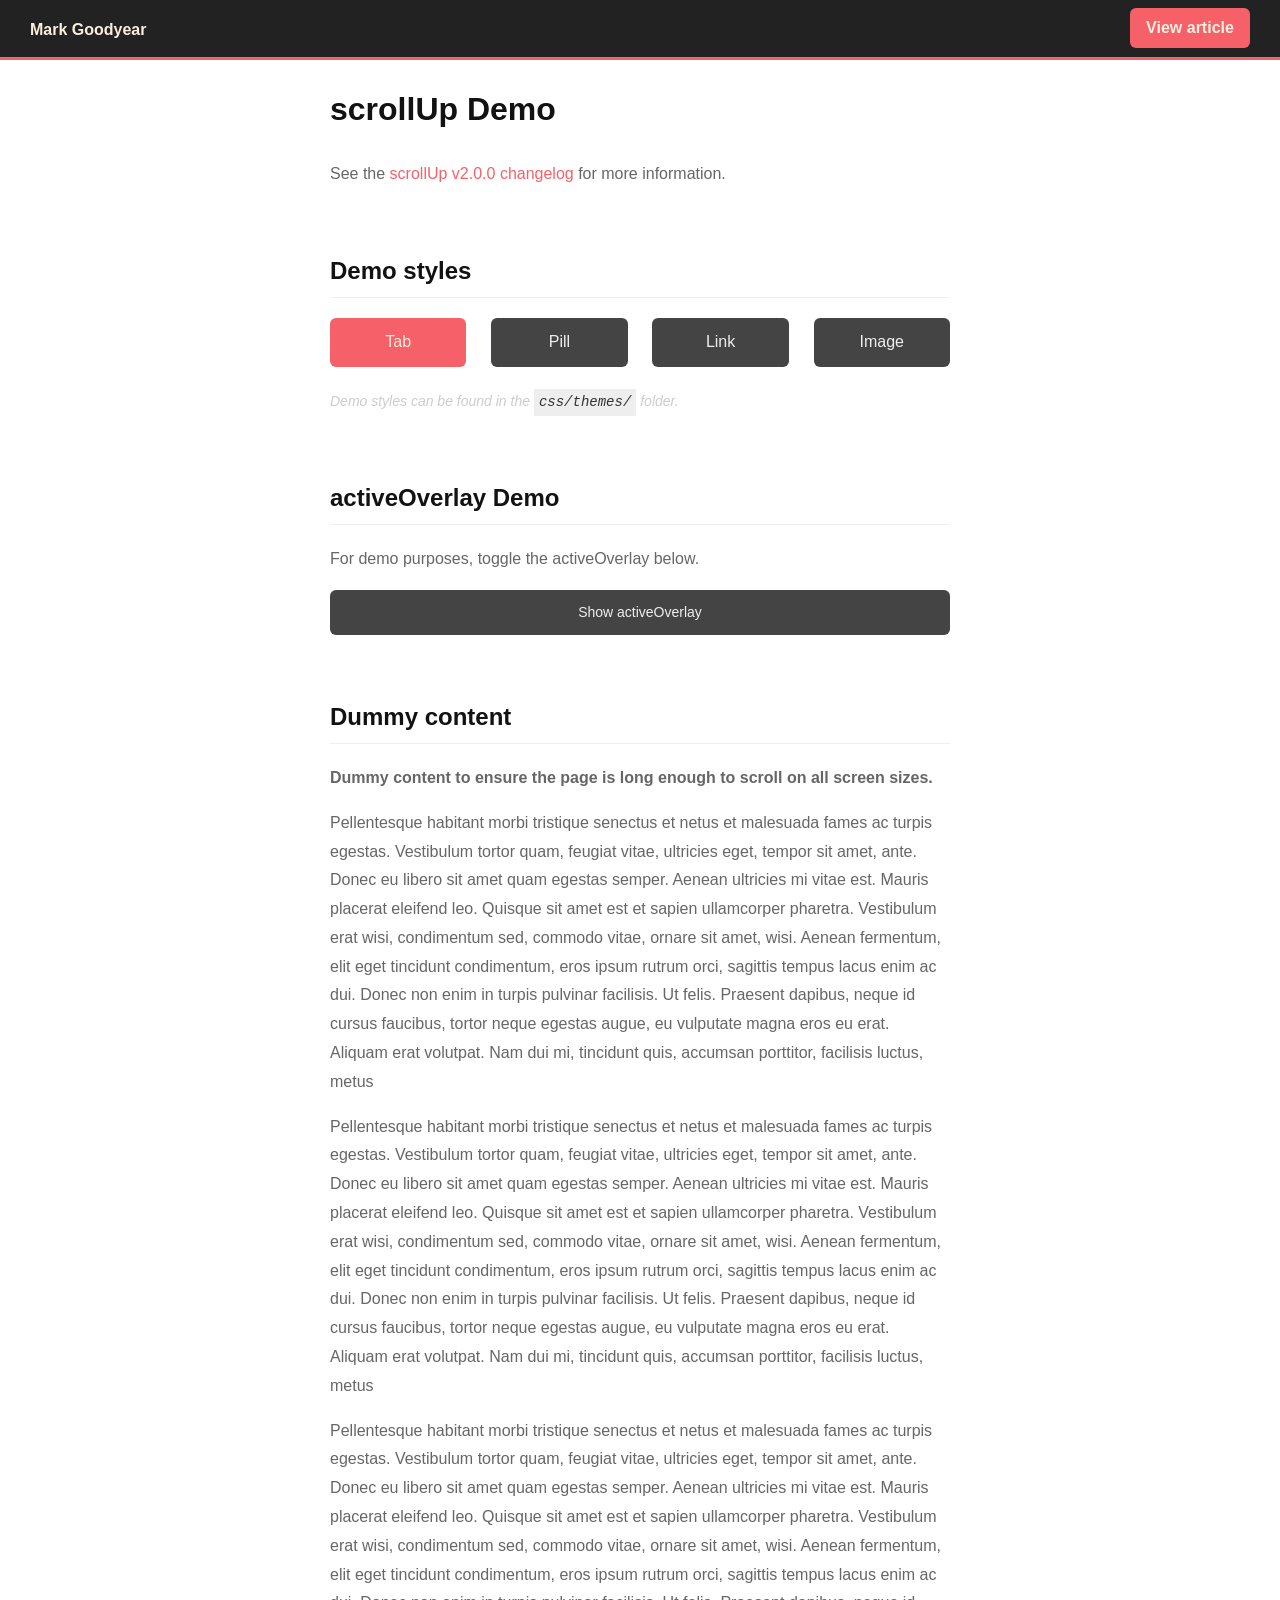
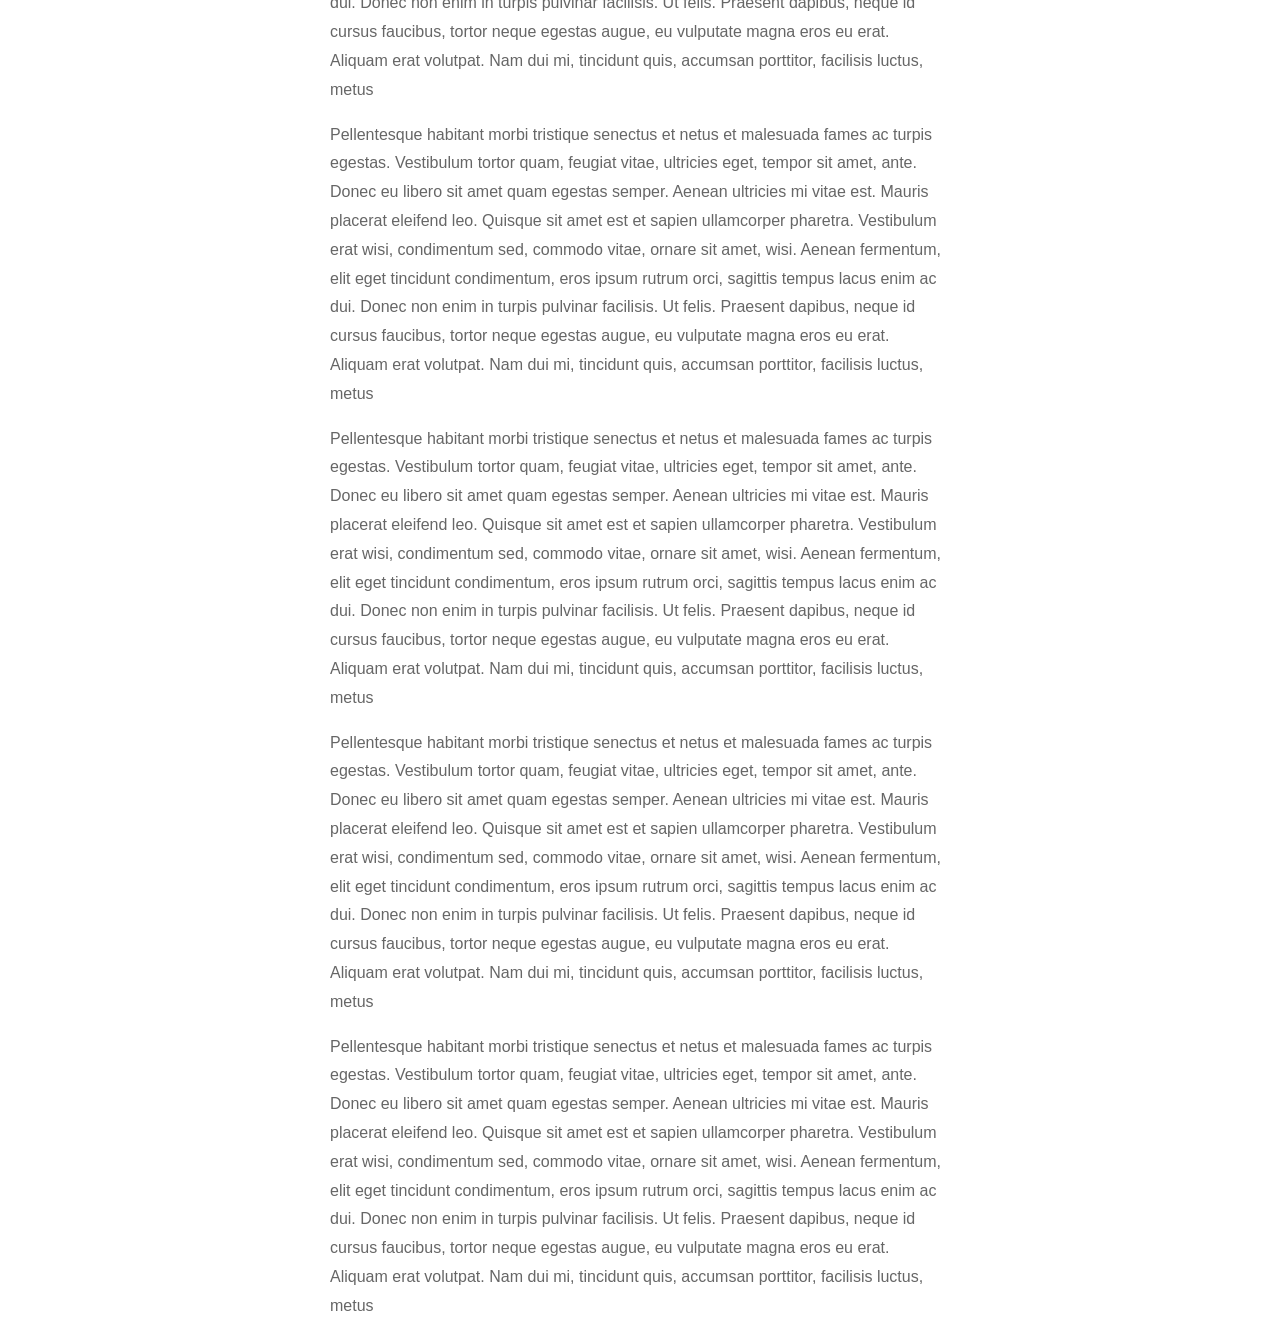
<file: scrollup-master/demo/index.html>
<!doctype html>
<html>
    <head>
        <meta charset="utf-8">
        <title>ScrollUp demo - Mark Goodyear</title>

        <link id="scrollUpTheme" rel="stylesheet" href="css/themes/tab.css">
        <link rel="stylesheet" href="css/labs.css">

        <script src="../dist/lib/jquery-1.11.1.min.js"></script>
        <script src="../dist/jquery.scrollUp.min.js"></script>
        <script>

            // Parse URL Queries Method
            (function ($) {
                $.getQuery = function (query) {
                    query = query.replace(/[\[]/, '\\\[').replace(/[\]]/, '\\\]');
                    var expr = '[\\?&]' + query + '=([^&#]*)';
                    var regex = new RegExp(expr);
                    var results = regex.exec(window.location.href);
                    if (results !== null) {
                        return results[1];
                    } else {
                        return false;
                    }
                };
            })(jQuery);

            $(function () {

                // Change URIs
                $('.pill-switch').click(function () {
                    window.location = '?theme=pill';
                });

                $('.tab-switch').click(function () {
                    window.location = '?theme=tab';
                });

                $('.image-switch').click(function () {
                    window.location = '?theme=image';
                });

                $('.link-switch').click(function () {
                    window.location = '?theme=link';
                });

                // Set theme based on URI
                if ($.getQuery('theme') === 'pill') {
                    $(function () {
                        $.scrollUp({
                            animation: 'fade',
                            activeOverlay: '#00FFFF'
                        });
                    });
                    $('.pill-switch').addClass('active');
                    $('#scrollUpTheme').attr('href', 'css/themes/pill.css?1.1');
                } else if ($.getQuery('theme') === 'link') {
                    $(function () {
                        $.scrollUp({
                            animation: 'fade',
                            activeOverlay: '#00FFFF'
                        });
                    });
                    $('#scrollUpTheme').attr('href', 'css/themes/link.css?1.1');
                    $('.link-switch').addClass('active');
                } else if ($.getQuery('theme') === 'image') {
                    $(function () {
                        $.scrollUp({
                            animation: 'fade',
                            activeOverlay: '#00FFFF',
                            scrollImg: {
                                active: true,
                                type: 'background',
                                src: 'img/top.png'
                            }
                        });
                    });
                    $('#scrollUpTheme').attr('href', 'css/themes/image.css?1.1');
                    $('.image-switch').addClass('active');
                } else {
                    $(function () {
                        $.scrollUp({
                            animation: 'slide',
                            activeOverlay: '#00FFFF'
                        });
                    });
                    $('#scrollUpTheme').attr('href', 'css/themes/tab.css?1.1');
                    $('.tab-switch').addClass('active');
                }

                // Toggle overlay
                $('#toggleActive').click(function () {
                    $('#scrollUp-active').toggle();

                    var text = $(this).text() == 'Hide activeOverlay' ? 'Show activeOverlay' : 'Hide activeOverlay';
                    $(this)
                        .text(text)
                        .toggleClass('active');
                });
            });

        </script>

    </head>
    <body>

        <div class="header">
            <a href="http://markgoodyear.com" class="logo">Mark Goodyear</a>
            <a href="http://markgoodyear.com/2013/01/scrollup-jquery-plugin" class="view-article">View article</a>
        </div>

        <div class="container">
            <h1>
                scrollUp Demo
            </h1>

            <p>See the <a href="https://github.com/markgoodyear/scrollup/blob/master/CHANGELOG.md" target="_blank">scrollUp v2.0.0 changelog</a> for more information.</p>

            <h2>Demo styles</h2>
            <ul class="themes">
                <li class="first"><a href="#" class="tab-switch">Tab</a></li>
                <li><a href="#" class="pill-switch">Pill</a></li>
                <li><a href="#" class="link-switch">Link</a></li>
                <li><a href="#" class="image-switch">Image</a></li>
            </ul>
            <em class="light">Demo styles can be found in the <code>css/themes/</code> folder.</em>

            <h2>activeOverlay Demo</h2>
            <p>For demo purposes, toggle the activeOverlay below.</p>
            <a id="toggleActive">Show activeOverlay</a>

            <div style="clear:both"></div>

            <h2>Dummy content</h2>
            <p><strong>Dummy content to ensure the page is long enough to scroll on all screen sizes.</strong></p>

            <p>Pellentesque habitant morbi tristique senectus et netus et malesuada fames ac turpis egestas. Vestibulum tortor quam, feugiat vitae, ultricies eget, tempor sit amet, ante. Donec eu libero sit amet quam egestas semper. Aenean ultricies mi vitae est. Mauris placerat eleifend leo. Quisque sit amet est et sapien ullamcorper pharetra. Vestibulum erat wisi, condimentum sed, commodo vitae, ornare sit amet, wisi. Aenean fermentum, elit eget tincidunt condimentum, eros ipsum rutrum orci, sagittis tempus lacus enim ac dui. Donec non enim in turpis pulvinar facilisis. Ut felis. Praesent dapibus, neque id cursus faucibus, tortor neque egestas augue, eu vulputate magna eros eu erat. Aliquam erat volutpat. Nam dui mi, tincidunt quis, accumsan porttitor, facilisis luctus, metus</p>
            <p>Pellentesque habitant morbi tristique senectus et netus et malesuada fames ac turpis egestas. Vestibulum tortor quam, feugiat vitae, ultricies eget, tempor sit amet, ante. Donec eu libero sit amet quam egestas semper. Aenean ultricies mi vitae est. Mauris placerat eleifend leo. Quisque sit amet est et sapien ullamcorper pharetra. Vestibulum erat wisi, condimentum sed, commodo vitae, ornare sit amet, wisi. Aenean fermentum, elit eget tincidunt condimentum, eros ipsum rutrum orci, sagittis tempus lacus enim ac dui. Donec non enim in turpis pulvinar facilisis. Ut felis. Praesent dapibus, neque id cursus faucibus, tortor neque egestas augue, eu vulputate magna eros eu erat. Aliquam erat volutpat. Nam dui mi, tincidunt quis, accumsan porttitor, facilisis luctus, metus</p>
            <p>Pellentesque habitant morbi tristique senectus et netus et malesuada fames ac turpis egestas. Vestibulum tortor quam, feugiat vitae, ultricies eget, tempor sit amet, ante. Donec eu libero sit amet quam egestas semper. Aenean ultricies mi vitae est. Mauris placerat eleifend leo. Quisque sit amet est et sapien ullamcorper pharetra. Vestibulum erat wisi, condimentum sed, commodo vitae, ornare sit amet, wisi. Aenean fermentum, elit eget tincidunt condimentum, eros ipsum rutrum orci, sagittis tempus lacus enim ac dui. Donec non enim in turpis pulvinar facilisis. Ut felis. Praesent dapibus, neque id cursus faucibus, tortor neque egestas augue, eu vulputate magna eros eu erat. Aliquam erat volutpat. Nam dui mi, tincidunt quis, accumsan porttitor, facilisis luctus, metus</p>
            <p>Pellentesque habitant morbi tristique senectus et netus et malesuada fames ac turpis egestas. Vestibulum tortor quam, feugiat vitae, ultricies eget, tempor sit amet, ante. Donec eu libero sit amet quam egestas semper. Aenean ultricies mi vitae est. Mauris placerat eleifend leo. Quisque sit amet est et sapien ullamcorper pharetra. Vestibulum erat wisi, condimentum sed, commodo vitae, ornare sit amet, wisi. Aenean fermentum, elit eget tincidunt condimentum, eros ipsum rutrum orci, sagittis tempus lacus enim ac dui. Donec non enim in turpis pulvinar facilisis. Ut felis. Praesent dapibus, neque id cursus faucibus, tortor neque egestas augue, eu vulputate magna eros eu erat. Aliquam erat volutpat. Nam dui mi, tincidunt quis, accumsan porttitor, facilisis luctus, metus</p>
            <p>Pellentesque habitant morbi tristique senectus et netus et malesuada fames ac turpis egestas. Vestibulum tortor quam, feugiat vitae, ultricies eget, tempor sit amet, ante. Donec eu libero sit amet quam egestas semper. Aenean ultricies mi vitae est. Mauris placerat eleifend leo. Quisque sit amet est et sapien ullamcorper pharetra. Vestibulum erat wisi, condimentum sed, commodo vitae, ornare sit amet, wisi. Aenean fermentum, elit eget tincidunt condimentum, eros ipsum rutrum orci, sagittis tempus lacus enim ac dui. Donec non enim in turpis pulvinar facilisis. Ut felis. Praesent dapibus, neque id cursus faucibus, tortor neque egestas augue, eu vulputate magna eros eu erat. Aliquam erat volutpat. Nam dui mi, tincidunt quis, accumsan porttitor, facilisis luctus, metus</p>
            <p>Pellentesque habitant morbi tristique senectus et netus et malesuada fames ac turpis egestas. Vestibulum tortor quam, feugiat vitae, ultricies eget, tempor sit amet, ante. Donec eu libero sit amet quam egestas semper. Aenean ultricies mi vitae est. Mauris placerat eleifend leo. Quisque sit amet est et sapien ullamcorper pharetra. Vestibulum erat wisi, condimentum sed, commodo vitae, ornare sit amet, wisi. Aenean fermentum, elit eget tincidunt condimentum, eros ipsum rutrum orci, sagittis tempus lacus enim ac dui. Donec non enim in turpis pulvinar facilisis. Ut felis. Praesent dapibus, neque id cursus faucibus, tortor neque egestas augue, eu vulputate magna eros eu erat. Aliquam erat volutpat. Nam dui mi, tincidunt quis, accumsan porttitor, facilisis luctus, metus</p>
            <p>Pellentesque habitant morbi tristique senectus et netus et malesuada fames ac turpis egestas. Vestibulum tortor quam, feugiat vitae, ultricies eget, tempor sit amet, ante. Donec eu libero sit amet quam egestas semper. Aenean ultricies mi vitae est. Mauris placerat eleifend leo. Quisque sit amet est et sapien ullamcorper pharetra. Vestibulum erat wisi, condimentum sed, commodo vitae, ornare sit amet, wisi. Aenean fermentum, elit eget tincidunt condimentum, eros ipsum rutrum orci, sagittis tempus lacus enim ac dui. Donec non enim in turpis pulvinar facilisis. Ut felis. Praesent dapibus, neque id cursus faucibus, tortor neque egestas augue, eu vulputate magna eros eu erat. Aliquam erat volutpat. Nam dui mi, tincidunt quis, accumsan porttitor, facilisis luctus, metus</p>
        </div>

    </body>
</html>
</file>
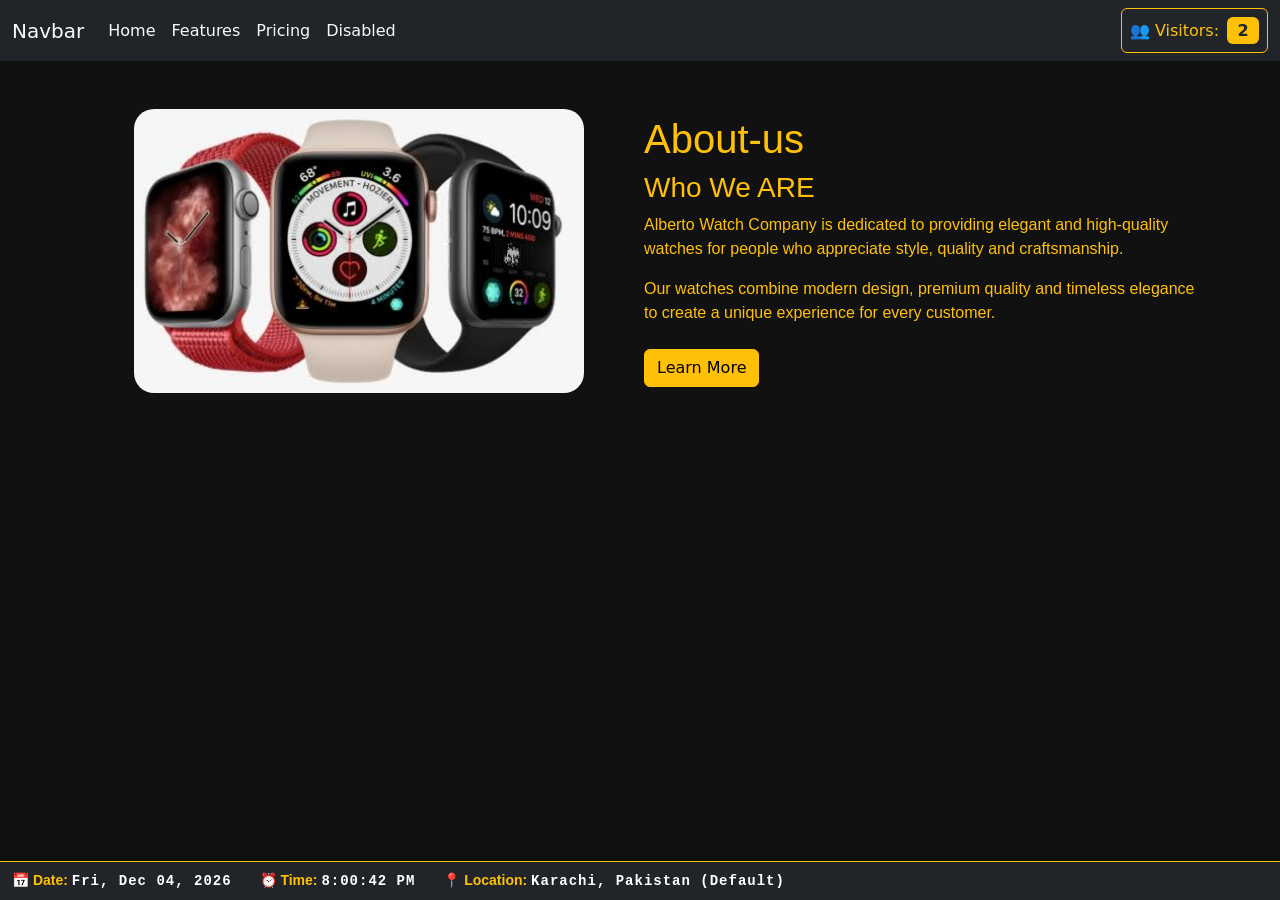
<file: viditor.html>
<!DOCTYPE html>
<html lang="en">
<head>
    <meta charset="UTF-8">
    <meta name="viewport" content="width=device-width, initial-scale=1.0">
                             <link rel="stylesheet" href="bootstrap-5.3.8-dist/css/bootstrap.css">
                             <link rel="stylesheet" href="visiter.css">

    <title>Document</title>
</head>
<body>
    <nav class="navbar navbar-expand-lg bg-dark">
  <div class="container-fluid">
    <a class="navbar-brand text-light" href="#">Navbar</a>
    <button class="navbar-toggler" type="button" data-bs-toggle="collapse" data-bs-target="#navbarNavAltMarkup" aria-controls="navbarNavAltMarkup" aria-expanded="false" aria-label="Toggle navigation">
      <span class="navbar-toggler-icon"></span>
    </button>
    <div class="collapse navbar-collapse" id="navbarNavAltMarkup">
      <div class="navbar-nav text-light">
        <a class="nav-link active text-light" aria-current="page" href="#">Home</a>
        <a class="nav-link text-light" href="#">Features</a>
        <a class="nav-link text-light" href="#">Pricing</a>
        <a class="nav-link disabled text-light" aria-disabled="true">Disabled</a>
      </div>
    </div>
    <div class="visitor-counter-box text-white bg-dark p-2 rounded border border-warning d-inline-flex align-items-center">
    <span class="me-2 text-warning fs-6">👥 Visitors:</span>
    <span id="visitor-count" class="badge bg-warning text-dark fw-bold fs-6">0</span>
</div>
  </div>
</nav>

<section class="about-us py-5">
  <div class="container">
  <div class="row align-items-center g-2">
    <div class="col-12 col-md-6 text-center">
<img class=" about-image" src="radoo.png" alt="Alberto Watch">
    </div>
    <div class="col-12 col-md-6">
      <h1 class=" about-ush2 text-warning">
        About-us
      </h1>
      <h3 class=" about-ush3 text-warning">
        Who We ARE
      </h3>
       <p class=" about-usp1 text-warning">
                    Alberto Watch Company is dedicated to providing
                    elegant and high-quality watches for people who
                    appreciate style, quality and craftsmanship.
                </p>

                <p class=" about-usp1 text-warning">
                    Our watches combine modern design, premium quality
                    and timeless elegance to create a unique experience
                    for every customer.
                </p>
                <a href="#" class="btn btn-warning mt-2">
                  Learn More
                </a>
    </div>
  </div>
</div>
</section>

<footer class="fixed-button bg-dark text-white border-top border-warning py-2 shadow-lg">
  <div class="container-fluid overflow-hidden">
    <div class="d-flex align-items-center justify-content-between text-warning small fw-bold">
      <!--Ticker Content-->
      <div class="ticker-wrapper w-100">
        <span class="me-4">📅 Date:
          <span id="ticker-date" class="text-white">Loading...</span>
        </span>
        <span class="me-4">⏰ Time:
          <span id="ticker-time" class="text-white">Loading...</span>
        </span>
        <span class="me-4">📍 Location:
          <span id="ticker-location" class="text-white">Fetching Location</span>
        </span>
      </div>
   <!-- Privacy Note -->
    <div class="text-nowrap text-muted small me-3 d-none d-md-block">
                      © Alberto Watch Co. | Privacy Guaranteed
    </div>
    </div>
  </div>
</footer>
      <script src="jquery-4.0.0.min.js"></script>
  <script src="bootstrap-5.3.8-dist/js/bootstrap.bundle.js"></script>

<script src="visiter.js"></script>
</body>
</html>
</file>
<file: scrollup-master/demo/css/themes/tab.css>
/* Tab style */
#scrollUp {
    bottom: 0;
    right: 30px;
    width: 70px;
    height: 70px;
    margin-bottom: -10px;
    padding: 10px 5px;
    font: 14px/20px sans-serif;
    text-align: center;
    text-decoration: none;
    text-shadow: 0 1px 0 #fff;
    color: #828282;
    -webkit-box-shadow: 0 0 2px 1px rgba(0, 0, 0, 0.2);
    -moz-box-shadow: 0 0 2px 1px rgba(0, 0, 0, 0.2);
    box-shadow: 0 0 2px 1px rgba(0, 0, 0, 0.2);
    background-color: #E6E6E6;
    background-image: -moz-linear-gradient(top, #EBEBEB, #DEDEDE);
    background-image: -webkit-gradient(linear, 0 0, 0 100%, from(#EBEBEB), to(#DEDEDE));
    background-image: -webkit-linear-gradient(top, #EBEBEB, #DEDEDE);
    background-image: -o-linear-gradient(top, #EBEBEB, #DEDEDE);
    background-image: linear-gradient(to bottom, #EBEBEB, #DEDEDE);
    background-repeat: repeat-x;
    -webkit-transition: margin-bottom 150ms linear;
    -moz-transition: margin-bottom 150ms linear;
    -o-transition: margin-bottom 150ms linear;
    transition: margin-bottom 150ms linear;
}

#scrollUp:hover {
    margin-bottom: 0;
}
</file>
<file: scrollup-master/demo/css/labs.css>
/* ----------------------------------------
    Labs page main styles
---------------------------------------- */

* {
    -webkit-box-sizing: border-box;
    -moz-box-sizing: border-box;
    box-sizing: border-box;
}

pre {
    margin: 0;
    overflow: scroll;
    background-color: #eee;

    padding: 10px;
    -webkit-border-radius: 6px;
    -moz-border-radius: 6px;
    border-radius: 6px;
}

pre .cmt { /* pre comment */
    color: #aaa;
}

pre .opt { /* pre option */
    font-weight: bold;
}

pre .val { /* pre value */
    font-style: italic;
}

code {
    background-color: #eee;
    color: #333;
    display: inline-block;
    padding: 1px 5px;
}

body {
    font: 1em/1.8 "Helvetica Neue", Helvetica, Arial, sans-serif;
    color: #121212;
    margin: 0;
    padding: 0;
}

a {
    color: #F66169;
    text-decoration: none;
}

h2 {
    margin-top: 2.5em;
    padding-bottom: .2em;
    border-bottom: 1px solid #eee;
}

p {
    color: #666;
}

.container {
    width: 80%;
    max-width: 620px;
    margin: auto;
}

.header {
    width: 100%;
    height: 60px;
    line-height: 60px;
    background-color: #222;
    color: #fff;
    border-bottom: #F66169 3px solid;
}

.logo {
    width: 120px;
    float: left;
    margin-left: 30px;
    color: #FAEFDE;
    font-weight: bold;
    -webkit-transition: all 200ms ease-out;
    -moz-transition: all 200ms ease-out;
    -o-transition: all 200ms ease-out;
    transition: all 200ms ease-out;
}

.logo:hover {
    color: #fff;
}

.view-article {
    display: block;
    text-align: center;
    background-color: #F66169;
    color: #FAEFDE;
    width: 120px;
    height: 40px;
    line-height: 40px;
    font-weight: bold;
    float: right;
    margin-right: 30px;
    margin-top: 8px;
    -webkit-border-radius: 6px;
    -moz-border-radius: 6px;
    border-radius: 6px;
    -webkit-transition: all 200ms ease-out;
    -moz-transition: all 200ms ease-out;
    -o-transition: all 200ms ease-out;
    transition: all 200ms ease-out;
}

.view-article:hover {
    color: #111;
    background-color: #fff;
}

.light {
    color: #ccc;
    font-size: 14px;
}



/* ----------------------------------------
    Lab specific: scrollUp
---------------------------------------- */

.themes {
    padding: 0;
    margin: 0;
    margin-bottom: 20px;
    float: left;
    width: 100%;
}

.themes li {
    text-align: center;
    display: block;
    float: left;
    width: 22%;
    margin-left: 4%;
}

.themes li.first {
    margin-left: 0;
}

.themes li a {
    display: block;
    padding: 10px;
    background-color: #444;
    -webkit-border-radius: 6px;
    -moz-border-radius: 6px;
    border-radius: 6px;
    color: #eee;
    -webkit-transition: all 200ms ease-out;
    -moz-transition: all 200ms ease-out;
    -o-transition: all 200ms ease-out;
    transition: all 200ms ease-out;
}

.themes li a:hover,
.themes li a.active {
    background-color: #F66169;
    color: #FAEFDE;
}

#toggleActive {
    padding: 10px;
    width: 100%;
    text-align: center;
    display: inline-block;
    background-color: #444;
    color: #eee;
    font-size: 14px;
    cursor: pointer;
    -webkit-transition: all 200ms ease-out;
    -moz-transition: all 200ms ease-out;
    -o-transition: all 200ms ease-out;
    transition: all 200ms ease-out;
    -webkit-border-radius: 6px;
    -moz-border-radius: 6px;
    border-radius: 6px;
}

#toggleActive.active {
    background-color: #F66169;
    color: #FAEFDE;
}

#scrollUp-active {
    display: none;
}
</file>
<file: visiter.css>
body{
    background-color: #111111;
}
footer {
    position: fixed;
    bottom: 0;
    left: 0;
    width: 100%;
 z-index: 1030;
    background-color: #111111 !important;
    font-family: 'Segoe UI', Tahoma, Geneva, Verdana, sans-serif;
}
   

/* Page bottom padding so content isn't covered by fixed footer */
body{
    padding-bottom: 50px;
}
/* Smooth fade styling for time updates */

#ticker-date,#ticker-time,#ticker-location {
    font-family:'Courier New', Courier, monospace;
    letter-spacing: 1px;
}
.about-us {
    width: 100%;
    overflow: hidden;
}
.about-image {
    width: 100%;
    border-radius: 20px;
    max-width: 450px;
    height: auto;
    object-fit: contain;
}
.about-ush2 {
    font-family: Arial, Helvetica, sans-serif;
}
.about-ush3 {
    font-family: Arial, Helvetica, sans-serif;
}
.about-usp1 {
    font-family: 'Segoe UI', Tahoma, Geneva, Verdana, sans-serif;
}
@media  (max-width: 768px) {
    .about-us h2 {
        font-size: 34px;
    }
    .about-us h3 {
        font-size:  24px;
    }
    .about-us p {
        font-size: 16px;
    }
}
 @media  (max-width: 576px) {
    .about-us {
        text-align: center
    }
     .about-us h2 {
        font-size: 30px;
    }
    .about-us h3 {
        font-size:  22px;
    }
    .about-us p {
        font-size: 15px;
        line-height: 1.6;
    }
    .about-image {
        max-width: 300px;
    }
}
</file>
